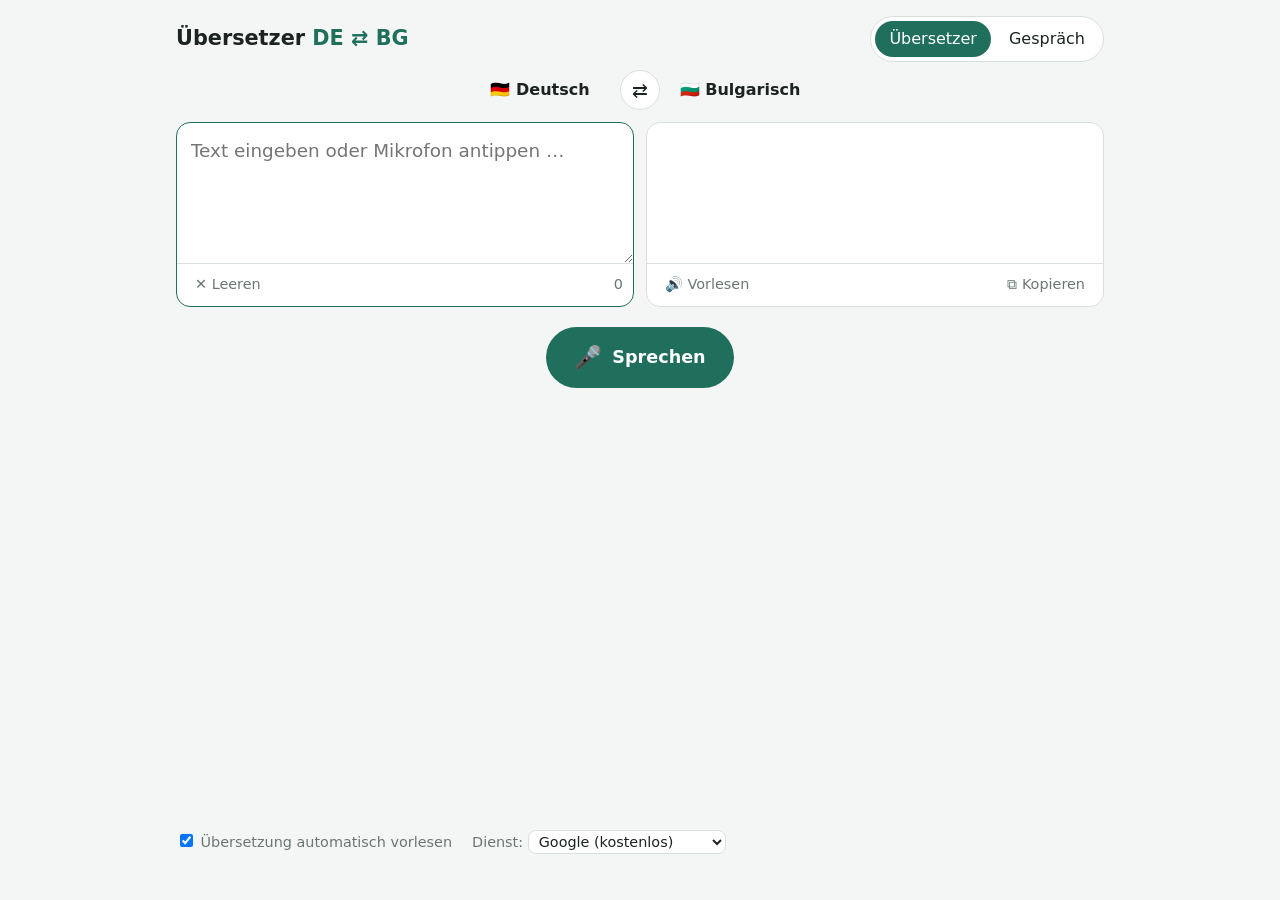
<file: index.html>
<!doctype html>
<html lang="de">
<head>
  <meta charset="utf-8">
  <meta name="viewport" content="width=device-width, initial-scale=1, viewport-fit=cover">
  <meta name="theme-color" content="#1f6f5c">
  <meta name="description" content="Echtzeit-Übersetzer Deutsch ⇄ Bulgarisch mit Spracheingabe und Sprachausgabe.">
  <title>Übersetzer DE ⇄ BG</title>
  <link rel="manifest" href="manifest.webmanifest">
  <link rel="icon" href="icons/icon.svg" type="image/svg+xml">
  <link rel="apple-touch-icon" href="icons/icon-192.png">
  <link rel="stylesheet" href="style.css">
</head>
<body>
  <header class="app-header">
    <h1>Übersetzer <span class="pair">DE ⇄ BG</span></h1>
    <nav class="tabs" role="tablist">
      <button class="tab active" role="tab" aria-selected="true" data-tab="translator">Übersetzer</button>
      <button class="tab" role="tab" aria-selected="false" data-tab="conversation">Gespräch</button>
    </nav>
  </header>

  <main>
    <!-- Übersetzer: Text oder Sprache, live übersetzt -->
    <section id="translator" class="view active" role="tabpanel">
      <div class="lang-bar">
        <span class="lang" id="sourceLabel">🇩🇪 Deutsch</span>
        <button id="swapBtn" class="icon-btn" title="Sprachen tauschen" aria-label="Sprachen tauschen">⇄</button>
        <span class="lang" id="targetLabel">🇧🇬 Bulgarisch</span>
      </div>

      <div class="panels">
        <div class="panel">
          <textarea id="sourceText" placeholder="Text eingeben oder Mikrofon antippen …" autofocus></textarea>
          <div class="panel-actions">
            <button id="clearBtn" class="small-btn" title="Leeren">✕ Leeren</button>
            <span id="charCount" class="muted">0</span>
          </div>
        </div>
        <div class="panel output">
          <div id="targetText" class="output-text" aria-live="polite"></div>
          <div class="panel-actions">
            <button id="speakBtn" class="small-btn" title="Vorlesen">🔊 Vorlesen</button>
            <button id="copyBtn" class="small-btn" title="Kopieren">⧉ Kopieren</button>
          </div>
        </div>
      </div>

      <div class="mic-row">
        <button id="micBtn" class="mic-btn" aria-pressed="false">
          <span class="mic-icon">🎤</span>
          <span id="micLabel">Sprechen</span>
        </button>
      </div>
    </section>

    <!-- Gespräch: zwei Personen sprechen abwechselnd -->
    <section id="conversation" class="view" role="tabpanel" hidden>
      <div id="chat" class="chat" aria-live="polite">
        <p class="chat-empty muted">
          Tippe auf deine Sprache und sprich – der Text erscheint Wort für Wort.
          Zum Beenden erneut tippen, dann wird die Übersetzung vorgelesen.<br>
          Натиснете своя език и говорете – текстът се появява дума по дума.
          Натиснете отново, за да спрете, и преводът ще бъде прочетен.
        </p>
      </div>
      <div class="talk-row">
        <button class="talk-btn" data-lang="de">
          <span class="flag">🇩🇪</span>
          <span>Deutsch sprechen</span>
          <span class="talk-hint">⏹ Tippen zum Stoppen</span>
        </button>
        <button class="talk-btn" data-lang="bg">
          <span class="flag">🇧🇬</span>
          <span>Говоря български</span>
          <span class="talk-hint">⏹ Натиснете за стоп</span>
        </button>
      </div>
    </section>
  </main>

  <footer class="settings">
    <label><input type="checkbox" id="autoSpeak" checked> Übersetzung automatisch vorlesen</label>
    <label>Dienst:
      <select id="provider">
        <option value="google">Google (kostenlos)</option>
        <option value="mymemory">MyMemory (kostenlos)</option>
      </select>
    </label>
    <p id="status" class="status" role="status"></p>
    <!-- Mikrofon-Test zur Fehlersuche: nur mit ?test in der Adresse sichtbar -->
    <details id="diag" class="diag" hidden>
      <summary>🔧 Mikrofon-Test (falls die Spracheingabe nicht klappt)</summary>
      <p class="muted">Einen Test antippen und einen kurzen Satz sagen (ca. 8 Sekunden). Das Protokoll zeigt, was der Browser meldet.</p>
      <button id="diagStart" class="small-btn">▶ Test 1</button>
      <button id="diagPlain" class="small-btn">▶ Test 2</button>
      <button id="diagCopy" class="small-btn">⧉ Protokoll kopieren</button>
      <pre id="diagLog" class="diag-log"></pre>
    </details>
  </footer>

  <script src="translator.js"></script>
  <script src="app.js"></script>
</body>
</html>
</file>
<file: style.css>
:root {
  --bg: #f4f6f5;
  --surface: #ffffff;
  --text: #1b2421;
  --muted: #6b7672;
  --border: #d9dfdc;
  --accent: #1f6f5c;
  --accent-text: #ffffff;
  --danger: #c0392b;
  --bubble-de: #e7f1ee;
  --bubble-bg: #eef0f8;
  --radius: 14px;
}

@media (prefers-color-scheme: dark) {
  :root {
    --bg: #111715;
    --surface: #1b2320;
    --text: #e6ece9;
    --muted: #93a09b;
    --border: #2d3834;
    --accent: #3fb394;
    --accent-text: #0b1210;
    --danger: #e5675a;
    --bubble-de: #1e2f2a;
    --bubble-bg: #23273a;
  }
}

* { box-sizing: border-box; }

html, body {
  margin: 0;
  background: var(--bg);
  color: var(--text);
  font: 16px/1.5 system-ui, -apple-system, "Segoe UI", Roboto, sans-serif;
}

body {
  display: flex;
  flex-direction: column;
  min-height: 100vh;
  min-height: 100dvh;
  max-width: 960px;
  margin: 0 auto;
  padding: 0 16px env(safe-area-inset-bottom);
}

.app-header {
  display: flex;
  flex-wrap: wrap;
  align-items: center;
  justify-content: space-between;
  gap: 8px;
  padding: 16px 0 8px;
}

h1 { font-size: 1.3rem; margin: 0; }
h1 .pair { color: var(--accent); }

.tabs { display: flex; gap: 4px; background: var(--surface); border: 1px solid var(--border); border-radius: 999px; padding: 4px; }
.tab {
  border: 0; background: none; color: var(--text); font: inherit;
  padding: 6px 14px; border-radius: 999px; cursor: pointer;
}
.tab.active { background: var(--accent); color: var(--accent-text); }

main { flex: 1; display: flex; flex-direction: column; }
.view { display: flex; flex-direction: column; flex: 1; gap: 12px; }
.view[hidden] { display: none; }

.lang-bar { display: flex; align-items: center; justify-content: center; gap: 12px; font-weight: 600; }
.lang { min-width: 8.5em; text-align: center; }

.icon-btn {
  width: 40px; height: 40px; border-radius: 50%;
  border: 1px solid var(--border); background: var(--surface); color: var(--text);
  font-size: 1.2rem; cursor: pointer;
}

.panels { display: grid; grid-template-columns: 1fr 1fr; gap: 12px; }
@media (max-width: 640px) { .panels { grid-template-columns: 1fr; } }

.panel {
  display: flex; flex-direction: column;
  background: var(--surface); border: 1px solid var(--border); border-radius: var(--radius);
  min-height: 180px;
}
.panel textarea, .output-text {
  flex: 1; width: 100%; min-height: 140px; padding: 14px;
  border: 0; background: transparent; color: var(--text);
  font: inherit; font-size: 1.15rem; resize: vertical;
  white-space: pre-wrap; overflow-wrap: anywhere;
}
.panel textarea:focus { outline: none; }
.panel:focus-within { border-color: var(--accent); }
.output-text.interim, .bubble .interim { color: var(--muted); }

.panel-actions { display: flex; align-items: center; justify-content: space-between; gap: 8px; padding: 6px 10px; border-top: 1px solid var(--border); }
.small-btn {
  border: 0; background: none; color: var(--muted); font: inherit; font-size: .9rem;
  padding: 4px 8px; border-radius: 8px; cursor: pointer;
}
.small-btn:hover { background: var(--bg); color: var(--text); }
.muted { color: var(--muted); font-size: .9rem; }

.mic-row { display: flex; justify-content: center; padding: 8px 0; }
.mic-btn, .talk-btn {
  display: inline-flex; align-items: center; justify-content: center; gap: 10px;
  border: 0; border-radius: 999px; cursor: pointer; font: inherit; font-weight: 600;
  background: var(--accent); color: var(--accent-text);
}
.mic-btn { padding: 14px 28px; font-size: 1.1rem; }
.mic-icon { font-size: 1.4rem; }
.mic-btn.listening, .talk-btn.listening { background: var(--danger); animation: pulse 1.4s infinite; }
.mic-btn:disabled, .talk-btn:disabled { opacity: .5; cursor: not-allowed; animation: none; }

@keyframes pulse {
  0% { box-shadow: 0 0 0 0 color-mix(in srgb, var(--danger) 60%, transparent); }
  70% { box-shadow: 0 0 0 16px transparent; }
  100% { box-shadow: 0 0 0 0 transparent; }
}

.chat {
  flex: 1; min-height: 240px; max-height: 60vh; overflow-y: auto;
  display: flex; flex-direction: column; gap: 10px;
  background: var(--surface); border: 1px solid var(--border); border-radius: var(--radius); padding: 14px;
}
.chat-empty { margin: auto; text-align: center; }
.bubble { max-width: 85%; padding: 10px 14px; border-radius: var(--radius); }
.bubble.de { align-self: flex-start; background: var(--bubble-de); }
.bubble.bg { align-self: flex-end; background: var(--bubble-bg); }
.bubble .original { font-size: .9rem; color: var(--muted); }
.bubble.live { outline: 2px dashed var(--danger); outline-offset: 2px; }
.bubble.live .original { font-size: 1.15rem; color: var(--text); }
.bubble.live .translation { font-size: .95rem; }
.bubble .translation { font-size: 1.15rem; font-weight: 500; }
.bubble button { margin-top: 4px; padding: 2px 6px; }

.talk-row { display: grid; grid-template-columns: 1fr 1fr; gap: 12px; padding-bottom: 8px; }
.talk-btn { flex-direction: column; gap: 4px; padding: 18px 12px; border-radius: var(--radius); font-size: 1rem; }
.talk-btn .flag { font-size: 1.8rem; }
.talk-hint { display: none; font-size: .85rem; font-weight: 500; }
.talk-btn.listening .talk-hint { display: block; }

.settings {
  display: flex; flex-wrap: wrap; align-items: center; gap: 8px 20px;
  padding: 12px 0 16px; color: var(--muted); font-size: .9rem;
}
.settings select {
  font: inherit; color: var(--text); background: var(--surface);
  border: 1px solid var(--border); border-radius: 8px; padding: 2px 6px;
}
.status { width: 100%; margin: 0; min-height: 1.5em; }
.status.error { color: var(--danger); }

.diag { width: 100%; }
.diag summary { cursor: pointer; }
.diag-log {
  white-space: pre-wrap; overflow-wrap: anywhere; font-size: .8rem; max-height: 240px; overflow-y: auto;
  background: var(--surface); border: 1px solid var(--border); border-radius: 8px; padding: 8px; margin: 8px 0 0;
}
.diag-log:empty { display: none; }
</file>
